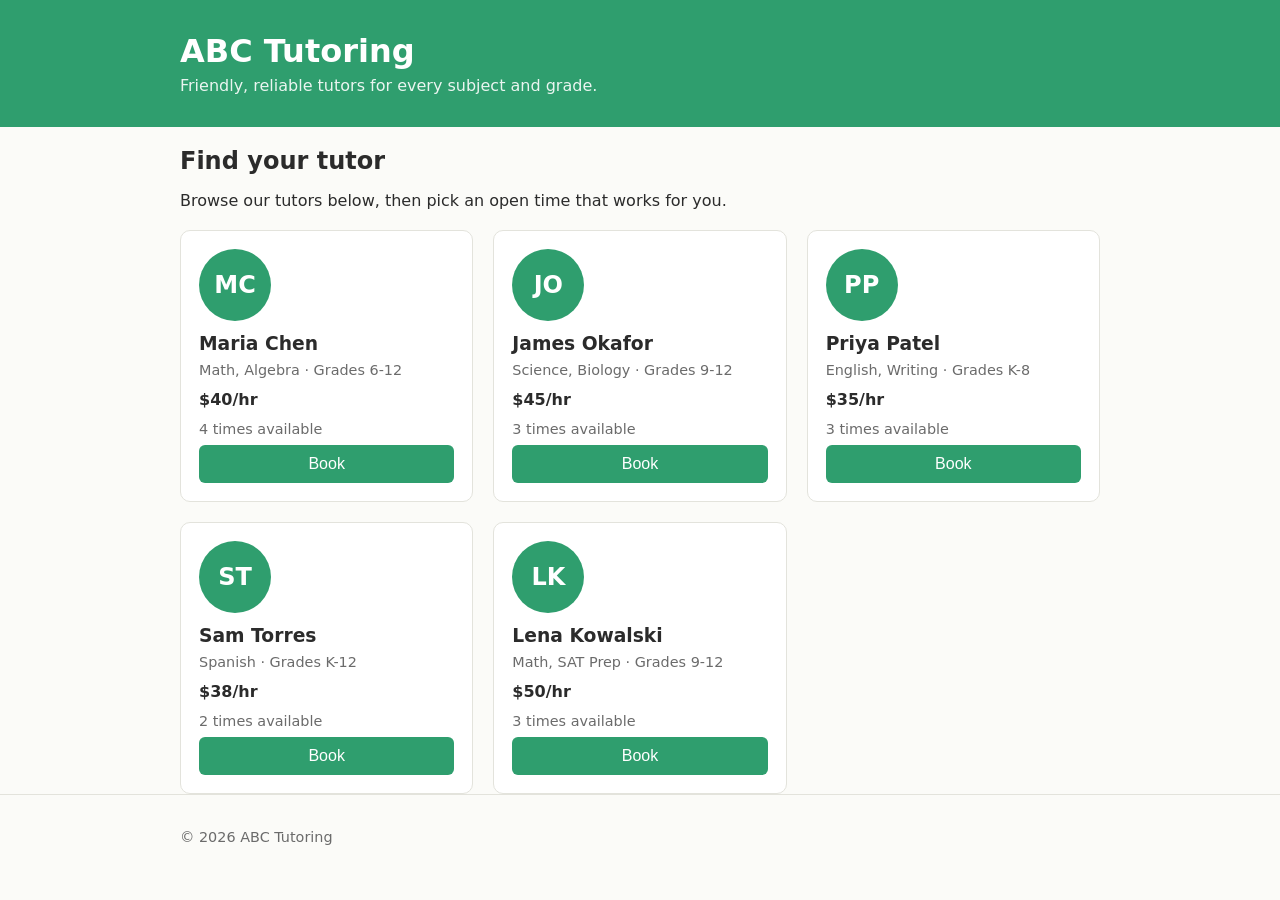
<file: index.html>
<!DOCTYPE html>
<html lang="en">
<head>
<meta charset="UTF-8">
<meta name="viewport" content="width=device-width, initial-scale=1.0">
<title>ABC Tutoring</title>
<link rel="stylesheet" href="style.css">
</head>
<body>
  <header class="site-header">
    <div class="wrap">
      <h1>ABC Tutoring</h1>
      <p class="tagline">Friendly, reliable tutors for every subject and grade.</p>
    </div>
  </header>

  <main class="wrap">
    <section id="home">
      <h2>Find your tutor</h2>
      <p>Browse our tutors below, then pick an open time that works for you.</p>
    </section>

    <section id="tutors">
      <div id="tutor-grid" class="tutor-grid"></div>
    </section>
  </main>

  <div id="booking-modal" class="modal hidden">
    <div class="modal-content">
      <button id="modal-close" class="modal-close" aria-label="Close">&times;</button>
      <h3 id="modal-tutor-name"></h3>
      <p id="modal-tutor-subjects" class="muted"></p>

      <div id="modal-slots-view">
        <h4>Choose a time</h4>
        <div id="slot-list" class="slot-list"></div>
      </div>

      <form id="booking-form" class="hidden">
        <h4>Your details</h4>
        <p id="chosen-slot-label" class="muted"></p>
        <label>Parent name<input type="text" id="parent-name" required></label>
        <label>Parent email<input type="email" id="parent-email" required></label>
        <label>Student first name<input type="text" id="student-name" required></label>
        <label>Student grade<input type="text" id="student-grade" required></label>
        <label>Subject
          <select id="booking-subject" required></select>
        </label>
        <button type="submit" class="btn-primary">Confirm booking</button>
      </form>

      <div id="modal-confirmation" class="hidden">
        <p class="confirm-msg">✅ Booking confirmed! A confirmation has been sent to your email.</p>
        <button id="modal-done" class="btn-primary">Done</button>
      </div>
    </div>
  </div>

  <footer class="site-footer">
    <div class="wrap">
      <p>&copy; 2026 ABC Tutoring</p>
    </div>
  </footer>

  <!-- PostHog -->
  <script>
    !function(t,e){var o,n,p,r;e.__SV||(window.posthog=e,e._i=[],e.init=function(i,s,a){function g(t,e){var o=e.split(".");2==o.length&&(t=t[o[0]],e=o[1]),t[e]=function(){t.push([e].concat(Array.prototype.slice.call(arguments,0)))}}(p=t.createElement("script")).type="text/javascript",p.crossOrigin="anonymous",p.async=!0,p.src=s.api_host.replace(".i.posthog.com","-assets.i.posthog.com")+"/static/array.js",(r=t.getElementsByTagName("script")[0]).parentNode.insertBefore(p,r);var u=e;for(void 0!==a?u=e[a]=[]:a="posthog",u.people=u.people||[],Object.defineProperty(u,"toString",{configurable:!0,enumerable:!0,writable:!0,value:function(t){var e="posthog";return"posthog"!==a&&(e+="."+a),t||(e+=" (stub)"),e}}),Object.defineProperty(u.people,"toString",{configurable:!0,enumerable:!0,writable:!0,value:function(){return u.toString(1)+".people (stub)"}}),o="init capture register register_once register_for_session unregister unregister_for_session getFeatureFlag getFeatureFlagResult isFeatureEnabled reloadFeatureFlags updateEarlyAccessFeatureEnrollment getEarlyAccessFeatures on onFeatureFlags onSessionId getSurveys getActiveMatchingSurveys renderSurvey canRenderSurvey getNextSurveyStep identify setPersonProperties group resetGroups setPersonPropertiesForFlags resetPersonPropertiesForFlags setGroupPropertiesForFlags resetGroupPropertiesForFlags reset get_distinct_id getGroups get_session_id get_session_replay_url alias set_config startSessionRecording stopSessionRecording sessionRecordingStarted captureException loadToolbar get_property getSessionProperty createPersonProfile opt_in_capturing opt_out_capturing has_opted_in_capturing has_opted_out_capturing clear_opt_in_out_capturing debug".split(" "),n=0;n<o.length;n++)g(u,o[n]);e._i.push([i,s,a])},e.__SV=1)}(document,window.posthog||[]);
    posthog.init('phc_DhMSHdW6rv7a6dptjbasFzQRtL4eP6hxBMga5wmD6kxk', { api_host: 'https://us.i.posthog.com', defaults: '2026-05-30' });
  </script>
  <script src="app.js"></script>
</body>
</html>
</file>
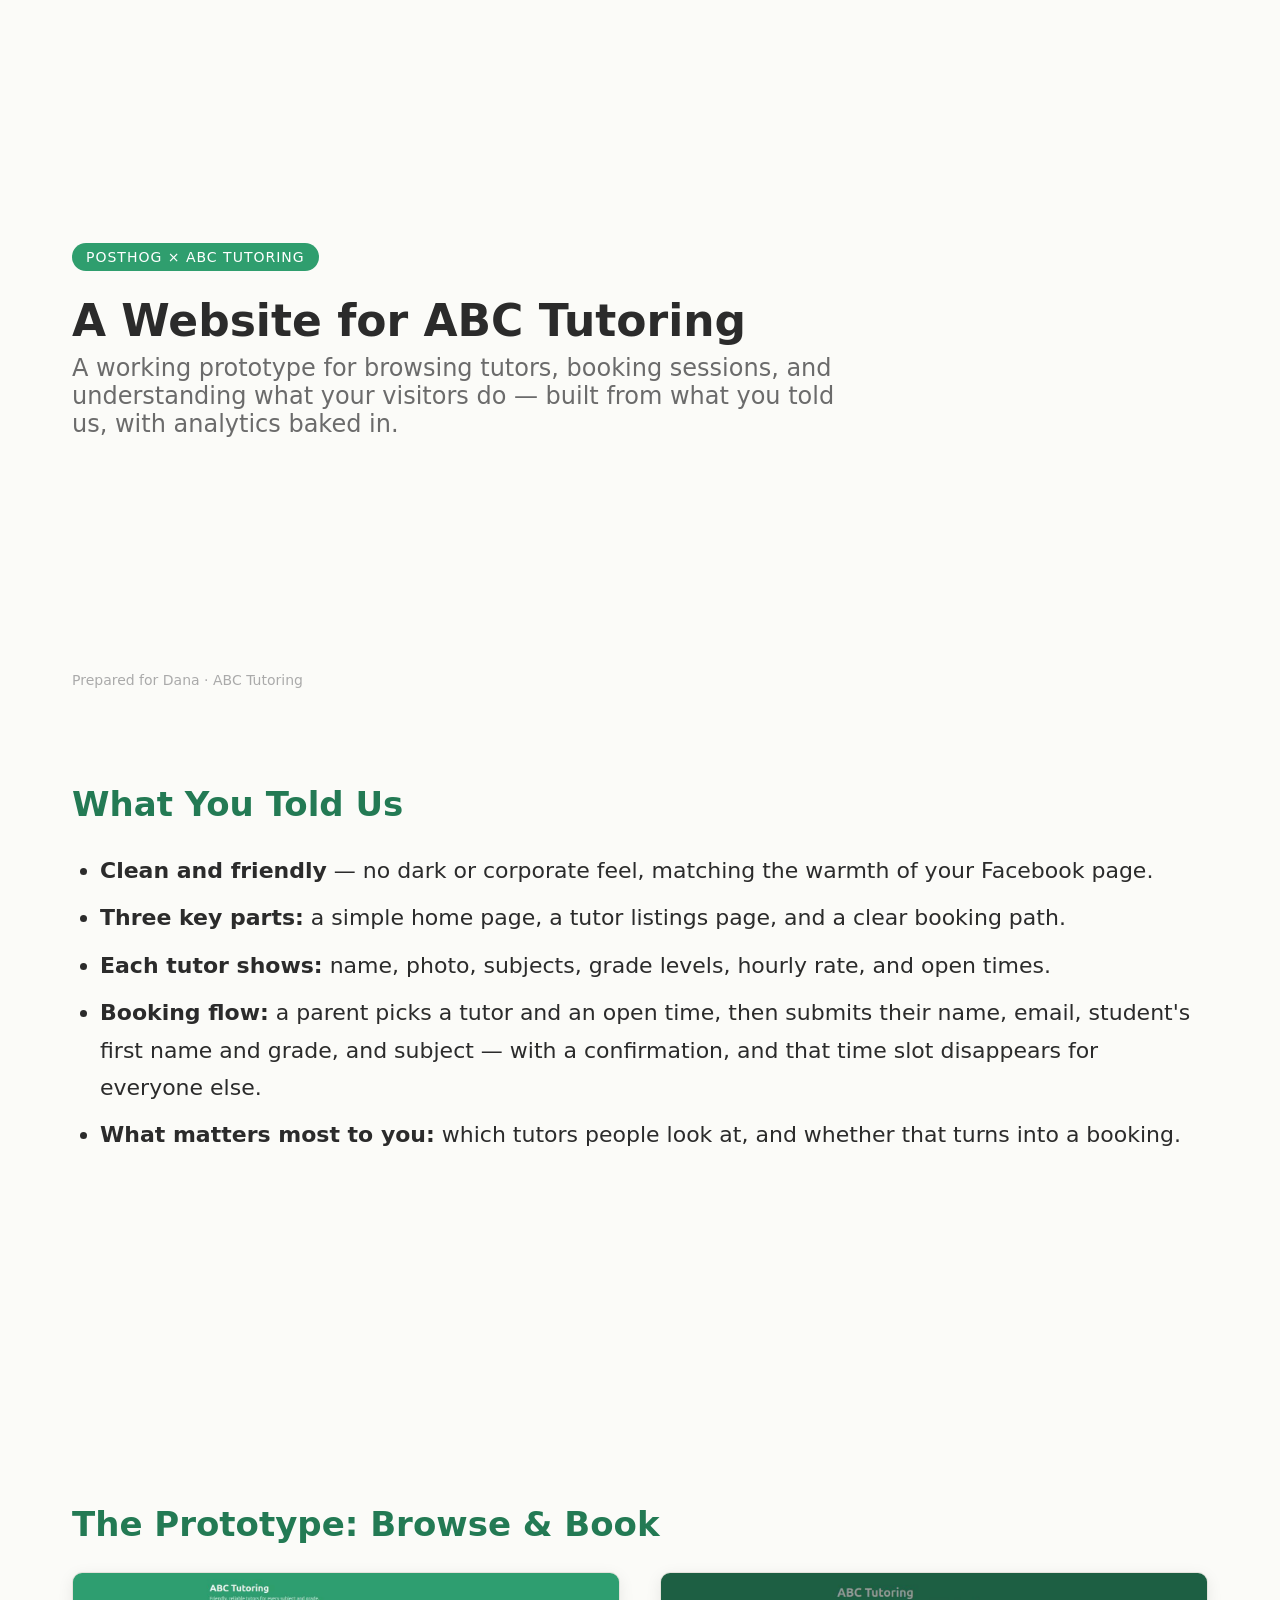
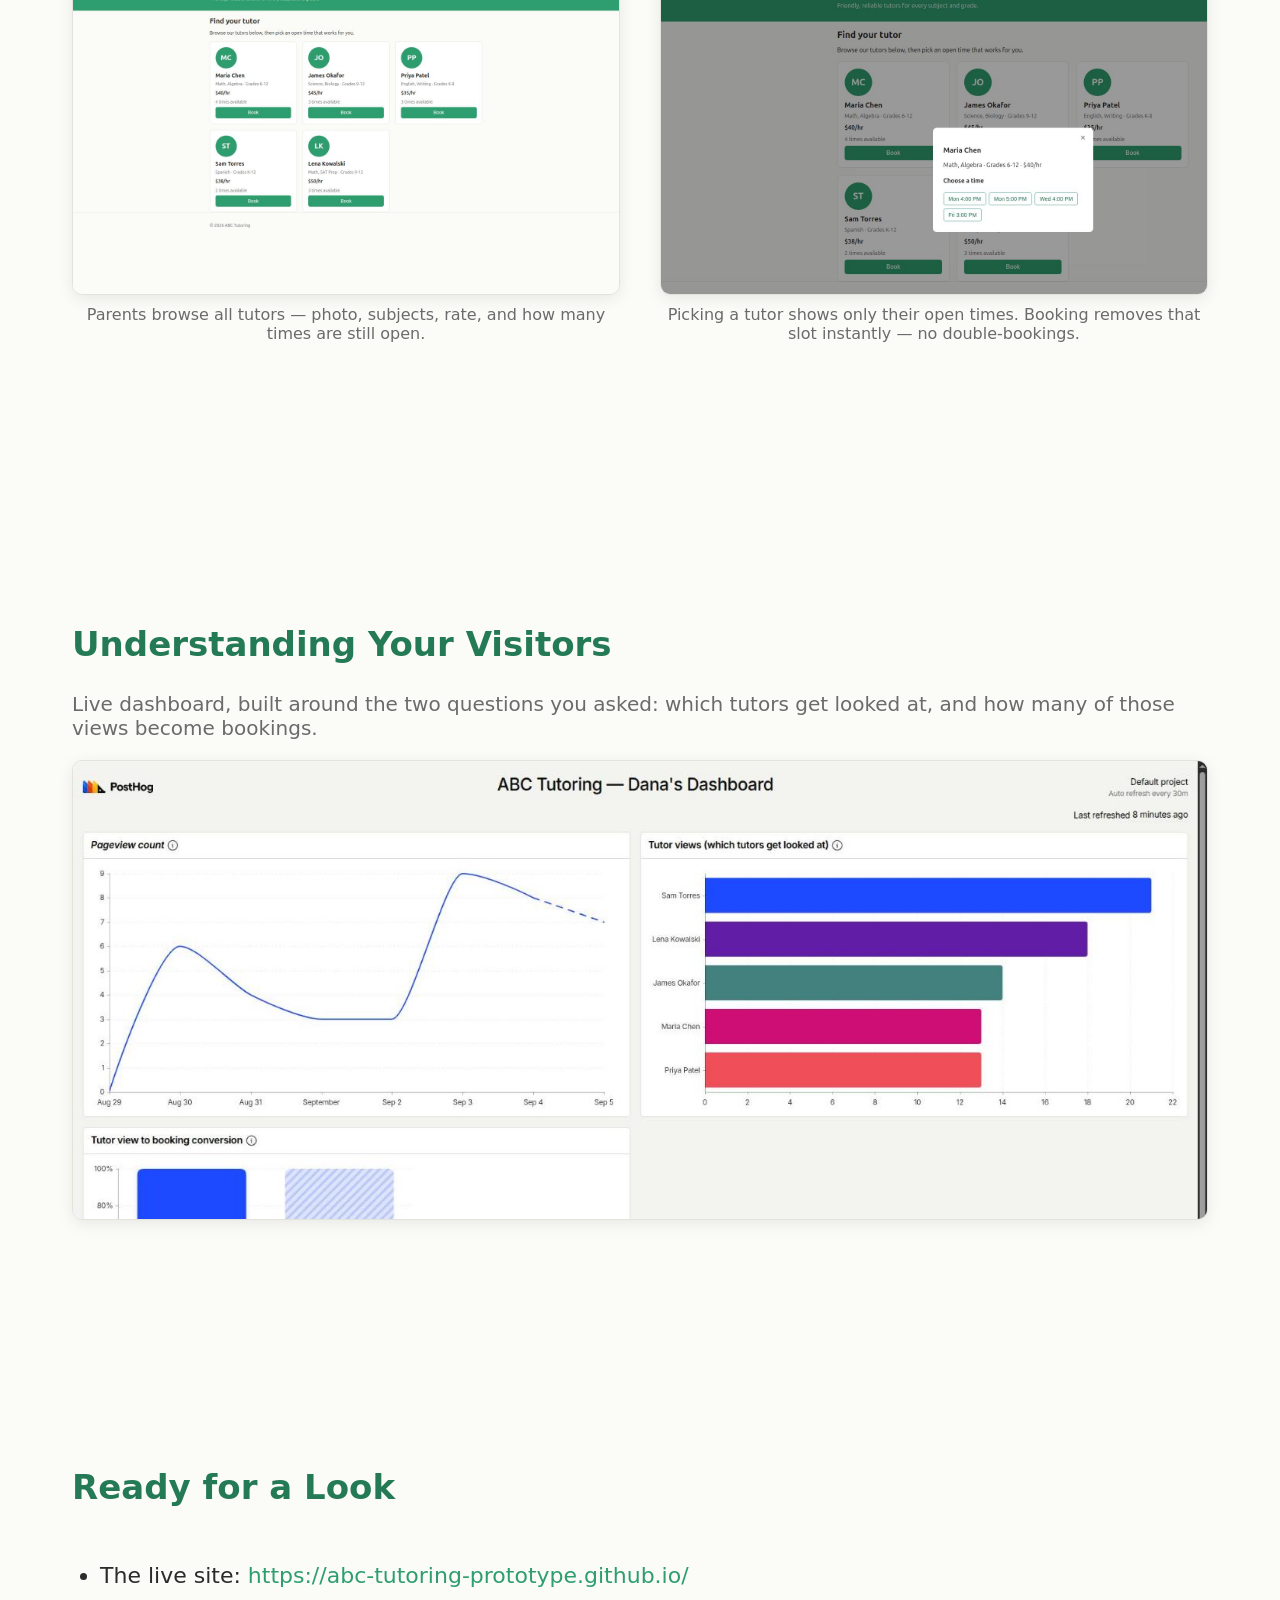
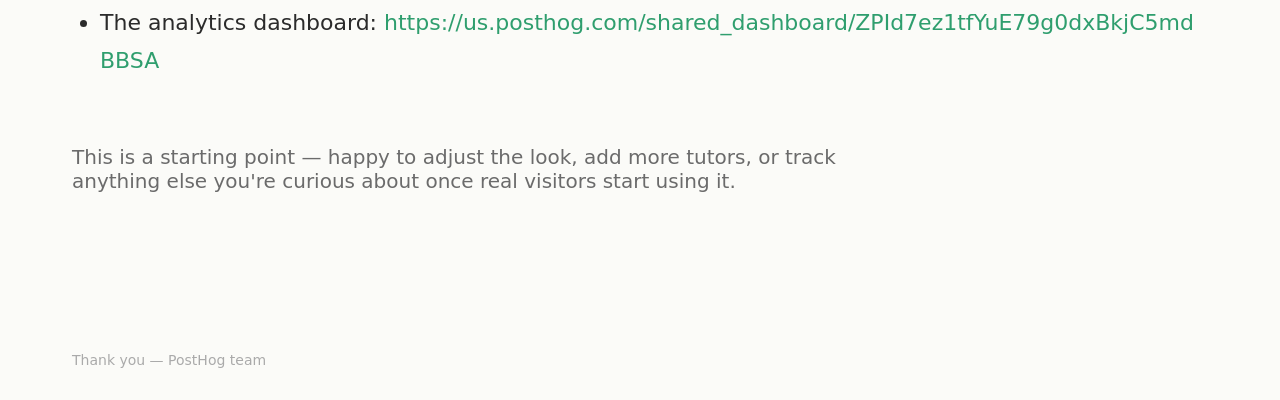
<file: presentation/slides.html>
<!DOCTYPE html>
<html>
<head>
<meta charset="UTF-8">
<title>ABC Tutoring Website — Prototype Walkthrough</title>
<style>
  @page { size: 1280px 720px; margin: 0; }
  * { box-sizing: border-box; }
  body {
    margin: 0;
    font-family: 'Segoe UI', system-ui, sans-serif;
    color: #2b2b2b;
  }
  .slide {
    width: 1280px;
    height: 720px;
    page-break-after: always;
    padding: 64px 72px;
    position: relative;
    background: #fbfbf8;
    overflow: hidden;
  }
  .slide:last-child { page-break-after: auto; }
  .accent { color: #2f9e6e; }
  h1 { font-size: 44px; margin: 0 0 8px; }
  h2 { font-size: 34px; margin: 0 0 28px; color: #237a54; }
  p.subtitle { font-size: 20px; color: #6b6b6b; margin: 0 0 40px; }
  .badge {
    display: inline-block;
    background: #2f9e6e;
    color: white;
    font-size: 14px;
    letter-spacing: 1px;
    padding: 6px 14px;
    border-radius: 20px;
    margin-bottom: 24px;
    text-transform: uppercase;
  }
  ul.points { font-size: 22px; line-height: 1.7; padding-left: 28px; }
  ul.points li { margin-bottom: 10px; }
  .two-col { display: flex; gap: 40px; height: 100%; }
  .col { flex: 1; }
  .shot {
    border: 1px solid #e3e3dc;
    border-radius: 10px;
    box-shadow: 0 4px 16px rgba(0,0,0,0.08);
    width: 100%;
    display: block;
  }
  .caption { font-size: 16px; color: #6b6b6b; margin-top: 10px; text-align: center; }
  .footer-brand {
    position: absolute;
    bottom: 32px;
    left: 72px;
    font-size: 14px;
    color: #aaa;
  }
  .metric-row { display: flex; gap: 32px; margin-top: 30px; }
  .metric-card {
    flex: 1;
    background: white;
    border: 1px solid #e3e3dc;
    border-radius: 10px;
    padding: 24px;
    text-align: center;
  }
  .metric-card .num { font-size: 40px; font-weight: 700; color: #2f9e6e; }
  .metric-card .label { font-size: 16px; color: #6b6b6b; margin-top: 6px; }
  .center-slide {
    display: flex;
    flex-direction: column;
    justify-content: center;
    align-items: flex-start;
    height: 100%;
  }
  a.link { color: #2f9e6e; word-break: break-all; }
</style>
</head>
<body>

<!-- Slide 1: Title -->
<section class="slide">
  <div class="center-slide">
    <span class="badge">PostHog × ABC Tutoring</span>
    <h1>A Website for ABC Tutoring</h1>
    <p class="subtitle" style="font-size:24px; max-width:800px;">
      A working prototype for browsing tutors, booking sessions, and understanding
      what your visitors do — built from what you told us, with analytics baked in.
    </p>
  </div>
  <div class="footer-brand">Prepared for Dana · ABC Tutoring</div>
</section>

<!-- Slide 2: What you told us -->
<section class="slide">
  <h2>What You Told Us</h2>
  <ul class="points">
    <li><strong>Clean and friendly</strong> — no dark or corporate feel, matching the warmth of your Facebook page.</li>
    <li><strong>Three key parts:</strong> a simple home page, a tutor listings page, and a clear booking path.</li>
    <li><strong>Each tutor shows:</strong> name, photo, subjects, grade levels, hourly rate, and open times.</li>
    <li><strong>Booking flow:</strong> a parent picks a tutor and an open time, then submits their name, email, student's first name and grade, and subject — with a confirmation, and that time slot disappears for everyone else.</li>
    <li><strong>What matters most to you:</strong> which tutors people look at, and whether that turns into a booking.</li>
  </ul>
</section>

<!-- Slide 3: The Prototype -->
<section class="slide">
  <h2>The Prototype: Browse &amp; Book</h2>
  <div class="two-col">
    <div class="col">
      <img class="shot" src="browse.jpg">
      <p class="caption">Parents browse all tutors — photo, subjects, rate, and how many times are still open.</p>
    </div>
    <div class="col">
      <img class="shot" src="booking.jpg">
      <p class="caption">Picking a tutor shows only their open times. Booking removes that slot instantly — no double-bookings.</p>
    </div>
  </div>
</section>

<!-- Slide 4: Analytics -->
<section class="slide">
  <h2>Understanding Your Visitors</h2>
  <p class="subtitle" style="margin-bottom:20px;">
    Live dashboard, built around the two questions you asked: which tutors get looked at, and how many of those views become bookings.
  </p>
  <img class="shot" src="dashboard.jpg" style="max-height:460px; object-fit:cover; object-position:top;">
</section>

<!-- Slide 5: Wrap-up -->
<section class="slide">
  <div class="center-slide">
    <h2>Ready for a Look</h2>
    <ul class="points" style="margin-bottom: 36px;">
      <li>The live site: <a class="link">https://abc-tutoring-prototype.github.io/</a></li>
      <li>The analytics dashboard: <a class="link">https://us.posthog.com/shared_dashboard/ZPId7ez1tfYuE79g0dxBkjC5mdBBSA</a></li>
    </ul>
    <p style="font-size:20px; color:#6b6b6b; max-width:820px;">
      This is a starting point — happy to adjust the look, add more tutors, or track anything
      else you're curious about once real visitors start using it.
    </p>
  </div>
  <div class="footer-brand">Thank you — PostHog team</div>
</section>

</body>
</html>
</file>
<file: style.css>
:root {
  --primary: #2f9e6e;
  --primary-dark: #237a54;
  --bg: #fbfbf8;
  --card: #ffffff;
  --text: #2b2b2b;
  --muted: #6b6b6b;
  --border: #e3e3dc;
}

* { box-sizing: border-box; }

body {
  margin: 0;
  font-family: 'Segoe UI', system-ui, sans-serif;
  background: var(--bg);
  color: var(--text);
}

.wrap {
  max-width: 960px;
  margin: 0 auto;
  padding: 0 20px;
}

.site-header {
  background: var(--primary);
  color: white;
  padding: 32px 0;
}

.site-header h1 { margin: 0 0 6px; }
.tagline { margin: 0; opacity: 0.9; }

main { padding: 32px 0 60px; }

#home h2 { margin-bottom: 4px; }

.tutor-grid {
  display: grid;
  grid-template-columns: repeat(auto-fill, minmax(220px, 1fr));
  gap: 20px;
  margin-top: 20px;
}

.tutor-card {
  background: var(--card);
  border: 1px solid var(--border);
  border-radius: 10px;
  padding: 18px;
  display: flex;
  flex-direction: column;
  gap: 8px;
}

.tutor-photo {
  width: 72px;
  height: 72px;
  border-radius: 50%;
  background: var(--primary);
  color: white;
  display: flex;
  align-items: center;
  justify-content: center;
  font-size: 24px;
  font-weight: bold;
}

.tutor-card h3 { margin: 4px 0 0; }
.tutor-card .muted { color: var(--muted); font-size: 0.9em; margin: 0; }
.tutor-card .rate { font-weight: 600; margin: 4px 0; }

.btn-primary {
  background: var(--primary);
  color: white;
  border: none;
  padding: 10px 16px;
  border-radius: 6px;
  cursor: pointer;
  font-size: 1em;
}
.btn-primary:hover { background: var(--primary-dark); }
.btn-primary:disabled { background: #bbb; cursor: not-allowed; }

.site-footer {
  border-top: 1px solid var(--border);
  padding: 20px 0;
  color: var(--muted);
  font-size: 0.9em;
}

.modal {
  position: fixed;
  inset: 0;
  background: rgba(0,0,0,0.4);
  display: flex;
  align-items: center;
  justify-content: center;
  padding: 20px;
}
.modal.hidden { display: none; }

.modal-content {
  background: white;
  border-radius: 10px;
  padding: 28px;
  max-width: 420px;
  width: 100%;
  position: relative;
  max-height: 90vh;
  overflow-y: auto;
}

.modal-close {
  position: absolute;
  top: 12px;
  right: 14px;
  border: none;
  background: none;
  font-size: 1.4em;
  cursor: pointer;
  color: var(--muted);
}

.slot-list {
  display: flex;
  flex-wrap: wrap;
  gap: 8px;
  margin-top: 10px;
}

.slot-btn {
  border: 1px solid var(--primary);
  color: var(--primary-dark);
  background: white;
  padding: 8px 12px;
  border-radius: 6px;
  cursor: pointer;
  font-size: 0.9em;
}
.slot-btn:hover { background: #eafaf1; }

.no-slots { color: var(--muted); font-style: italic; }

form label {
  display: block;
  margin-top: 12px;
  font-size: 0.9em;
  color: var(--muted);
}
form input, form select {
  width: 100%;
  padding: 8px;
  margin-top: 4px;
  border: 1px solid var(--border);
  border-radius: 6px;
  font-size: 1em;
}
form .btn-primary { margin-top: 18px; width: 100%; }

.confirm-msg { font-size: 1.1em; }
.hidden { display: none !important; }
</file>
